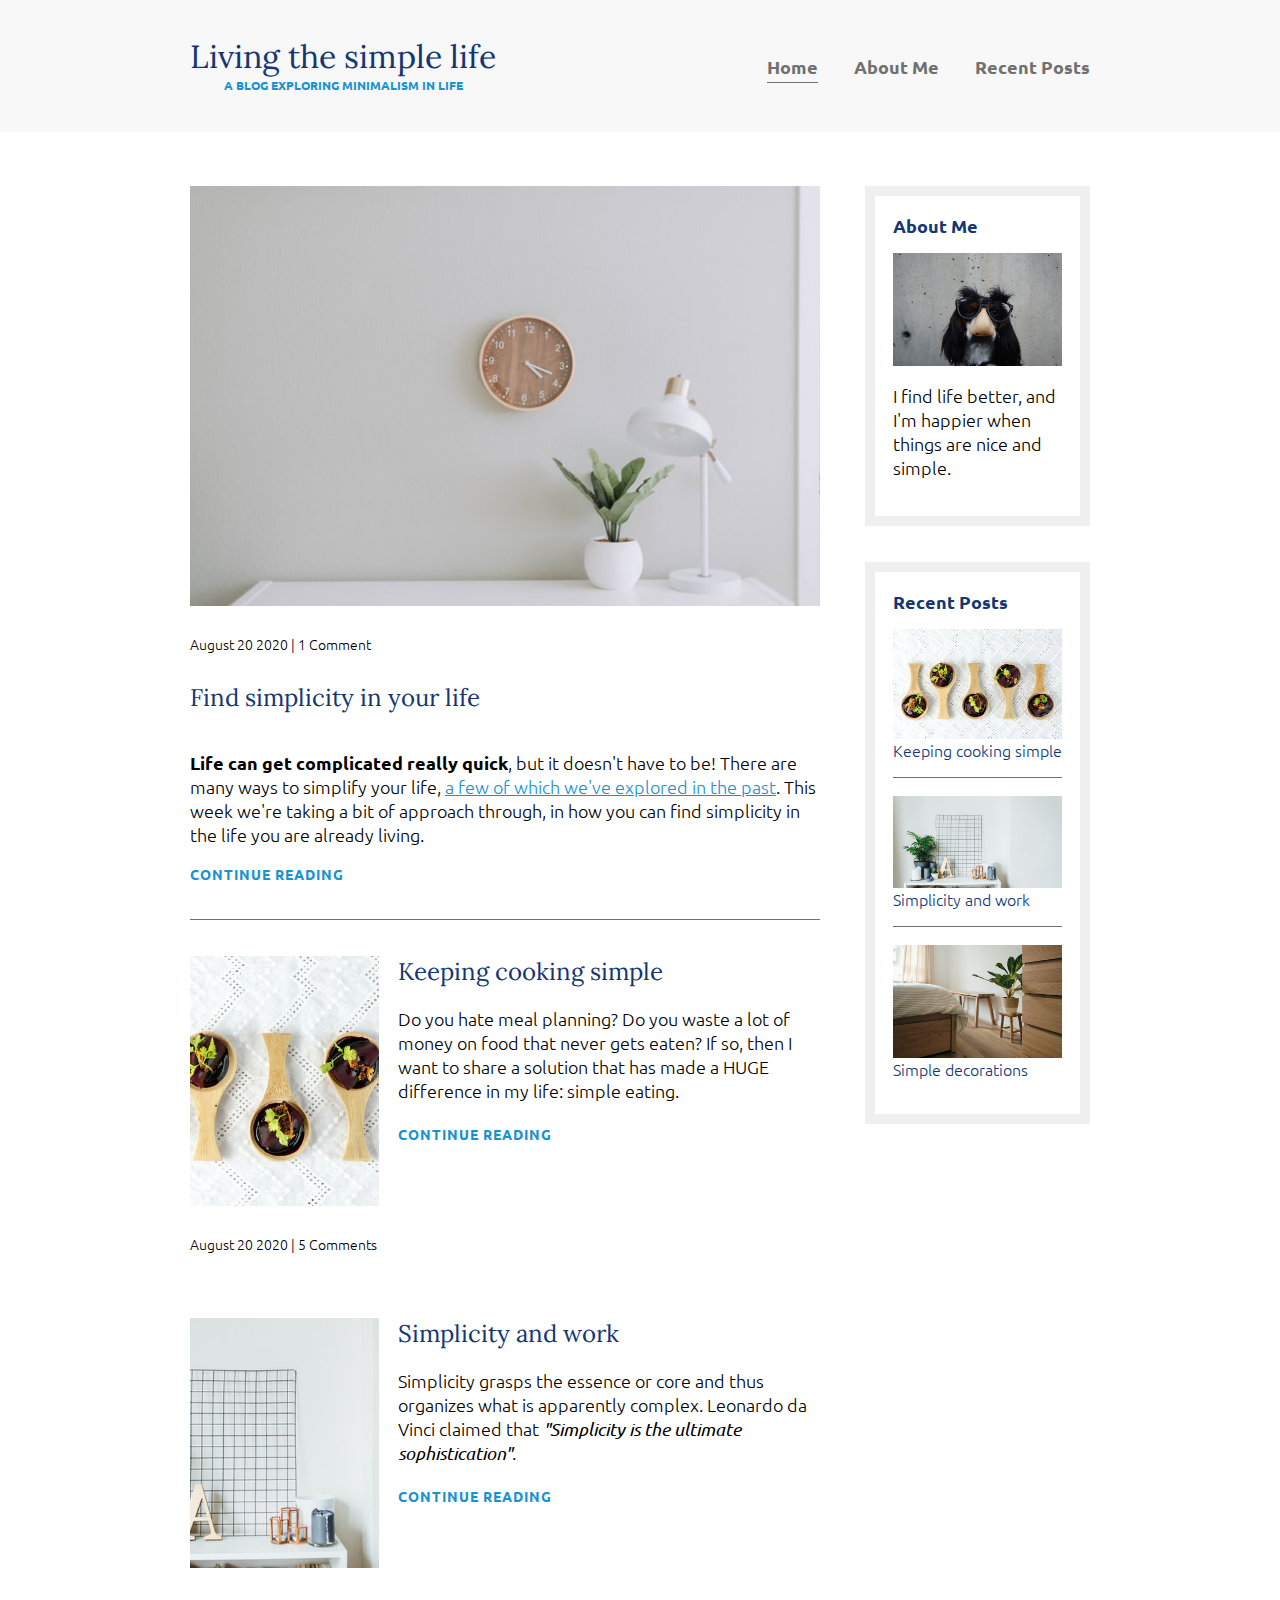
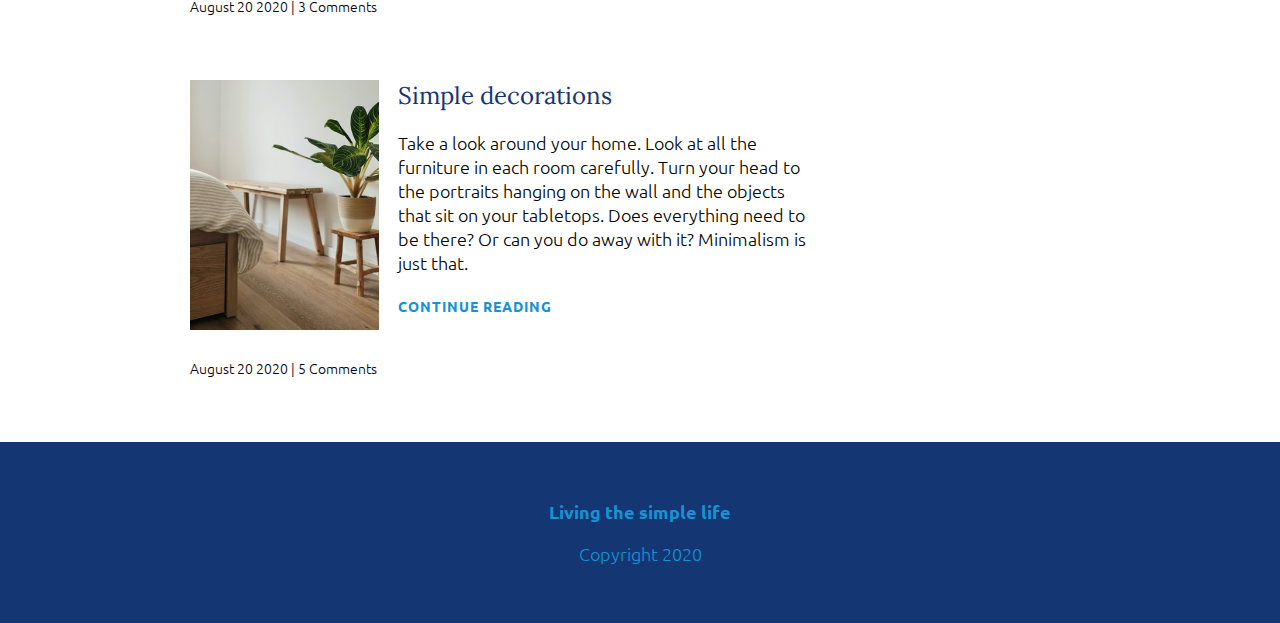
<file: index.html>
<!DOCTYPE html>
<html lang="en">
<head>
  <meta charset="UTF-8">
  <meta name="viewport" content="width=device-width, initial-scale=1">
  <meta name="Author" content="Amanda Ciobanu">
  <link href="https://fonts.googleapis.com/css2?family=Lora&family=Ubuntu:wght@300;400;700&display=swap" rel="stylesheet">
  <link rel="stylesheet" href="style.css">
  <title>Living the simple life</title>
</head>
<body>
  <header>
    <div class="container container-flex">
      <div class="site-title">
        <h1>Living the simple life</h1>
        <p class="sub-title">A blog exploring minimalism in life</p>
      </div>
      <nav>
        <ul>
          <li><a class="current-page" href="index.html">Home</a></li>
          <li><a href="about-me.html">About Me</a></li>
          <li><a href="recent-posts.html">Recent Posts</a></li>
        </ul>
      </nav>
    </div>   <!--close container-->
  </header>

  <div class="container container-flex">
    <main role="main">
      <!--    featured article-->
      <article class="article-featured">
        <h2 class="article-title">Find simplicity in your life</h2>
        <img src="images/desktop.jpg" alt="desktop table with a lamp and clock" class="article-image">
        <p class="article-info"> August 20 2020 | 1 Comment</p>
        <p class="article-body">
          <strong>Life can get complicated really quick</strong>, but it doesn't have to be! There are many ways to simplify your life,
          <a href="">a few of which we've explored in the past</a>. This week we're taking a bit of approach through, in how you can find simplicity in the life you are already living.
        </p>
        <a href="#" class="article-read-more">Continue Reading</a>
      </article>
      
<!--      recent article-->
      <article class="article-recent">
        <div class="article-recent-main">
          <h2 class="article-title">Keeping cooking simple</h2>
          <p class="article-body">
            Do you hate meal planning? Do you waste a lot of money on food that never gets eaten? If so, then I want to share a solution that has made a HUGE difference in my life: simple eating.
          </p>
          <a href="#" class="article-read-more">Continue Reading</a>
        </div>
        <div class="article-recent-secondary">
          <img src="images/cook-simple.jpg" alt="various wood table spoon with chocolate dessert" class="article-image">
          <p class="article-info">
            August 20 2020 | 5 Comments
          </p>
        </div>
      </article>
      <!--      recent article-->
      <article class="article-recent">
        <div class="article-recent-main">
          <h2 class="article-title">Simplicity and work</h2>
          <p class="article-body">
            Simplicity grasps the essence or core and thus organizes what is apparently complex. Leonardo da Vinci claimed that <em>"Simplicity is the ultimate sophistication"</em>.
          </p>
          <a href="#" class="article-read-more">Continue Reading</a>
        </div>
        <div class="article-recent-secondary">
          <img src="images/work-simple.jpg" alt="desktop with few  work items on the topd" class="article-image">
          <p class="article-info">
            August 20 2020 | 3 Comments
          </p>
        </div>
        <!--      recent article-->
      </article><article class="article-recent">
      <div class="article-recent-main">
        <h2 class="article-title">Simple decorations</h2>
        <p class="article-body">
          Take a look around your home. Look at all the furniture in each room carefully. Turn your head to the portraits hanging on the wall and the objects that sit on your tabletops. Does everything need to be there? Or can you do away with it? Minimalism is just that.
        </p>
        <a href="#" class="article-read-more">Continue Reading</a>
      </div>
      <div class="article-recent-secondary">
        <img src="images/decoration-simple.jpg" alt="bed corner with plant on a little table" class="article-image">
        <p class="article-info">
          August 20 2020 | 5 Comments
        </p>
      </div>
    </article>
    </main>
    
<!--    side bar-->
    <aside class="sidebar">
      <div class="sidebar-widget">
        <h2 class="widget-title">About Me</h2>
        <img src="images/profile.jpg" alt="funny dog with glasses" class="widget-image">
        <p class="widget-body">
          I find life better, and I'm happier when things are nice and simple.
        </p>
      </div>
      <div class="sidebar-widget">
        
        <h2 class="widget-title">Recent Posts</h2>
        <div class="widget-recent-post">
          <h3 class="widget-recent-post-title">Keeping cooking simple</h3>
          <img src="images/cook-simple.jpg" alt="" class="widget-image">
        </div>

        <div class="widget-recent-post">
          <h3 class="widget-recent-post-title">Simplicity and work</h3>
          <img src="images/work-simple.jpg" alt="" class="widget-image">
        </div>
        <div class="widget-recent-post">
          <h3 class="widget-recent-post-title">Simple decorations</h3>
          <img src="images/decoration-simple.jpg" alt="" class="widget-image">
        </div>
      </div>
    </aside>

  </div>
  <!--    footer-->
  <footer>
    <p><strong>Living the simple life</strong></p>
    <p>Copyright 2020 </p>
  </footer>
</body>
</html>
</file>
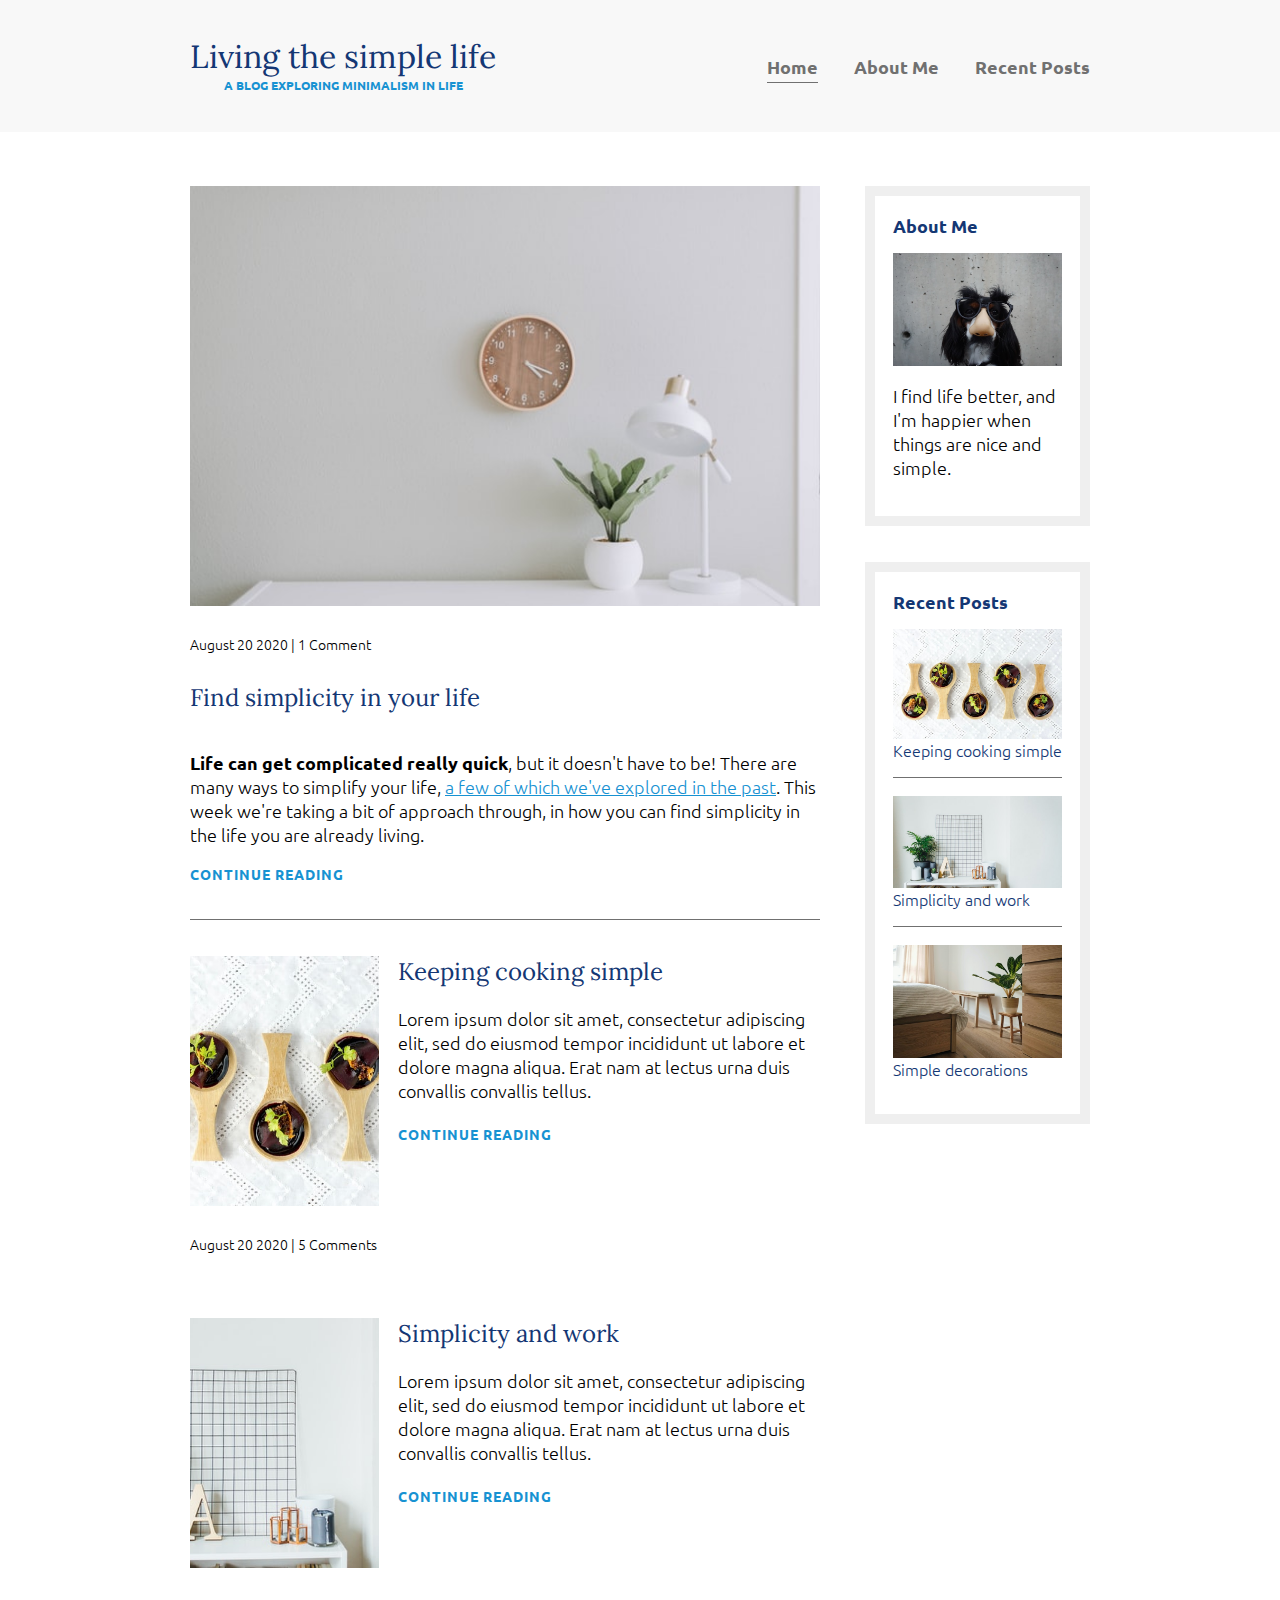
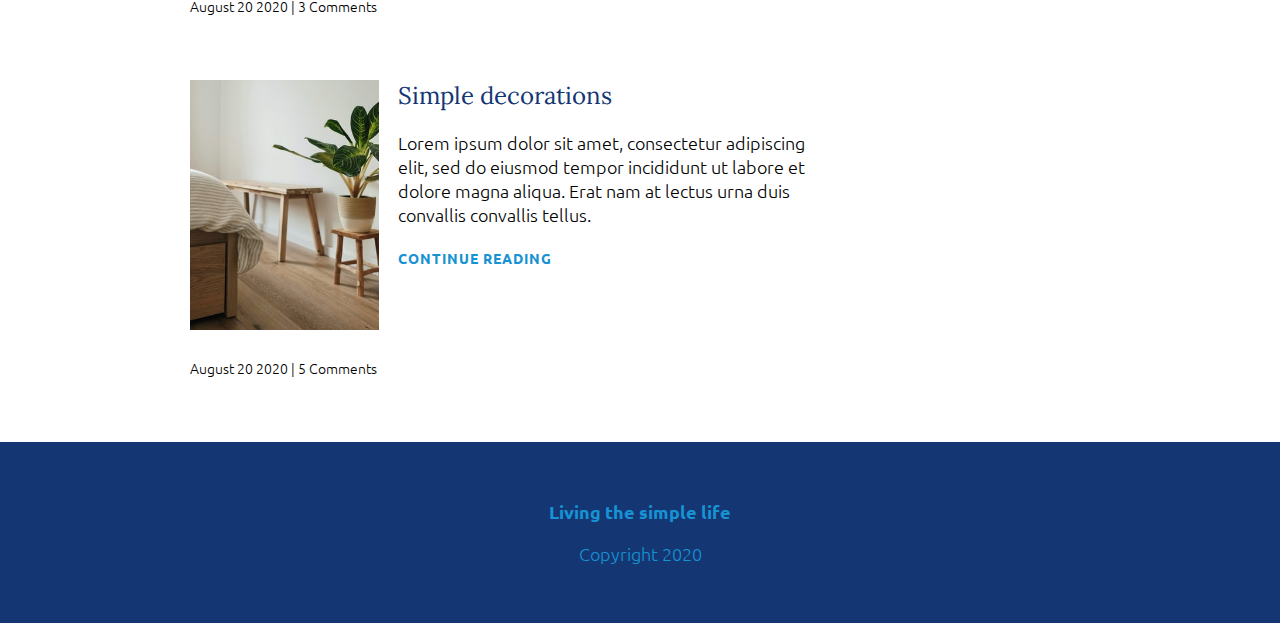
<file: flexbox-navbar/index.html>
<!DOCTYPE html>
<html lang="en">
<head>
  <meta charset="UTF-8">
  <link href="https://fonts.googleapis.com/css2?family=Lora&family=Ubuntu:wght@300;400;700&display=swap" rel="stylesheet">
  <link rel="stylesheet" href="style.css">
  <title>Title</title>
</head>
<body>
  <header>
    <div class="container container-flex">
      <div class="site-title">
        <h1>Living the simple life</h1>
        <p class="sub-title">A blog exploring minimalism in life</p>
      </div>
      <nav>
        <ul>
          <li><a class="current-page" href="#">Home</a></li>
          <li><a href="#">About Me</a></li>
          <li><a href="#">Recent Posts</a></li>
        </ul>
      </nav>
    </div>   <!--close container-->
  </header>

  <div class="container container-flex">
    <main role="main">
      <!--    featured article-->
      <article class="article-featured">
        <h2 class="article-title">Find simplicity in your life</h2>
        <img src="desktop.jpg" alt="desktop table with a lamp and clock" class="article-image">
        <p class="article-info"> August 20 2020 | 1 Comment</p>
        <p class="article-body">
          <strong>Life can get complicated really quick</strong>, but it doesn't have to be! There are many ways to simplify your life,
          <a href="">a few of which we've explored in the past</a>. This week we're taking a bit of approach through, in how you can find simplicity in the life you are already living.
        </p>
        <a href="#" class="article-read-more">Continue Reading</a>
      </article>
      
<!--      recent article-->
      <article class="article-recent">
        <div class="article-recent-main">
          <h2 class="article-title">Keeping cooking simple</h2>
          <p class="article-body">
            Lorem ipsum dolor sit amet, consectetur adipiscing elit, sed do eiusmod tempor incididunt ut labore et dolore magna aliqua. Erat nam at lectus urna duis convallis convallis tellus.
          </p>
          <a href="#" class="article-read-more">Continue Reading</a>
        </div>
        <div class="article-recent-secondary">
          <img src="cook-simple.jpg" alt="various wood table spoon with chocolate dessert" class="article-image">
          <p class="article-info">
            August 20 2020 | 5 Comments
          </p>
        </div>
      </article>
      <!--      recent article-->
      <article class="article-recent">
        <div class="article-recent-main">
          <h2 class="article-title">Simplicity and work</h2>
          <p class="article-body">
            Lorem ipsum dolor sit amet, consectetur adipiscing elit, sed do eiusmod tempor incididunt ut labore et dolore magna aliqua. Erat nam at lectus urna duis convallis convallis tellus.
          </p>
          <a href="#" class="article-read-more">Continue Reading</a>
        </div>
        <div class="article-recent-secondary">
          <img src="work-simple.jpg" alt="desktop with few  work items on the topd" class="article-image">
          <p class="article-info">
            August 20 2020 | 3 Comments
          </p>
        </div>
        <!--      recent article-->
      </article><article class="article-recent">
      <div class="article-recent-main">
        <h2 class="article-title">Simple decorations</h2>
        <p class="article-body">
          Lorem ipsum dolor sit amet, consectetur adipiscing elit, sed do eiusmod tempor incididunt ut labore et dolore magna aliqua. Erat nam at lectus urna duis convallis convallis tellus.
        </p>
        <a href="#" class="article-read-more">Continue Reading</a>
      </div>
      <div class="article-recent-secondary">
        <img src="decoration-simple.jpg" alt="bed corner with plant on a little table" class="article-image">
        <p class="article-info">
          August 20 2020 | 5 Comments
        </p>
      </div>
    </article>
    </main>
    
<!--    side bar-->
    <aside class="sidebar">
      <div class="sidebar-widget">
        <h2 class="widget-title">About Me</h2>
        <img src="profile.jpg" alt="funny dog with glasses" class="widget-image">
        <p class="widget-body">
          I find life better, and I'm happier when things are nice and simple.
        </p>
      </div>
      <div class="sidebar-widget">
        
        <h2 class="widget-title">Recent Posts</h2>
        <div class="widget-recent-post">
          <h3 class="widget-recent-post-title">Keeping cooking simple</h3>
          <img src="cook-simple.jpg" alt="" class="widget-image">
        </div>

        <div class="widget-recent-post">
          <h3 class="widget-recent-post-title">Simplicity and work</h3>
          <img src="work-simple.jpg" alt="" class="widget-image">
        </div>
        <div class="widget-recent-post">
          <h3 class="widget-recent-post-title">Simple decorations</h3>
          <img src="decoration-simple.jpg" alt="" class="widget-image">
        </div>
      </div>
    </aside>

  </div>
  <!--    footer-->
  <footer>
    <p><strong>Living the simple life</strong></p>
    <p>Copyright 2020 </p>
  </footer>
</body>
</html>
</file>
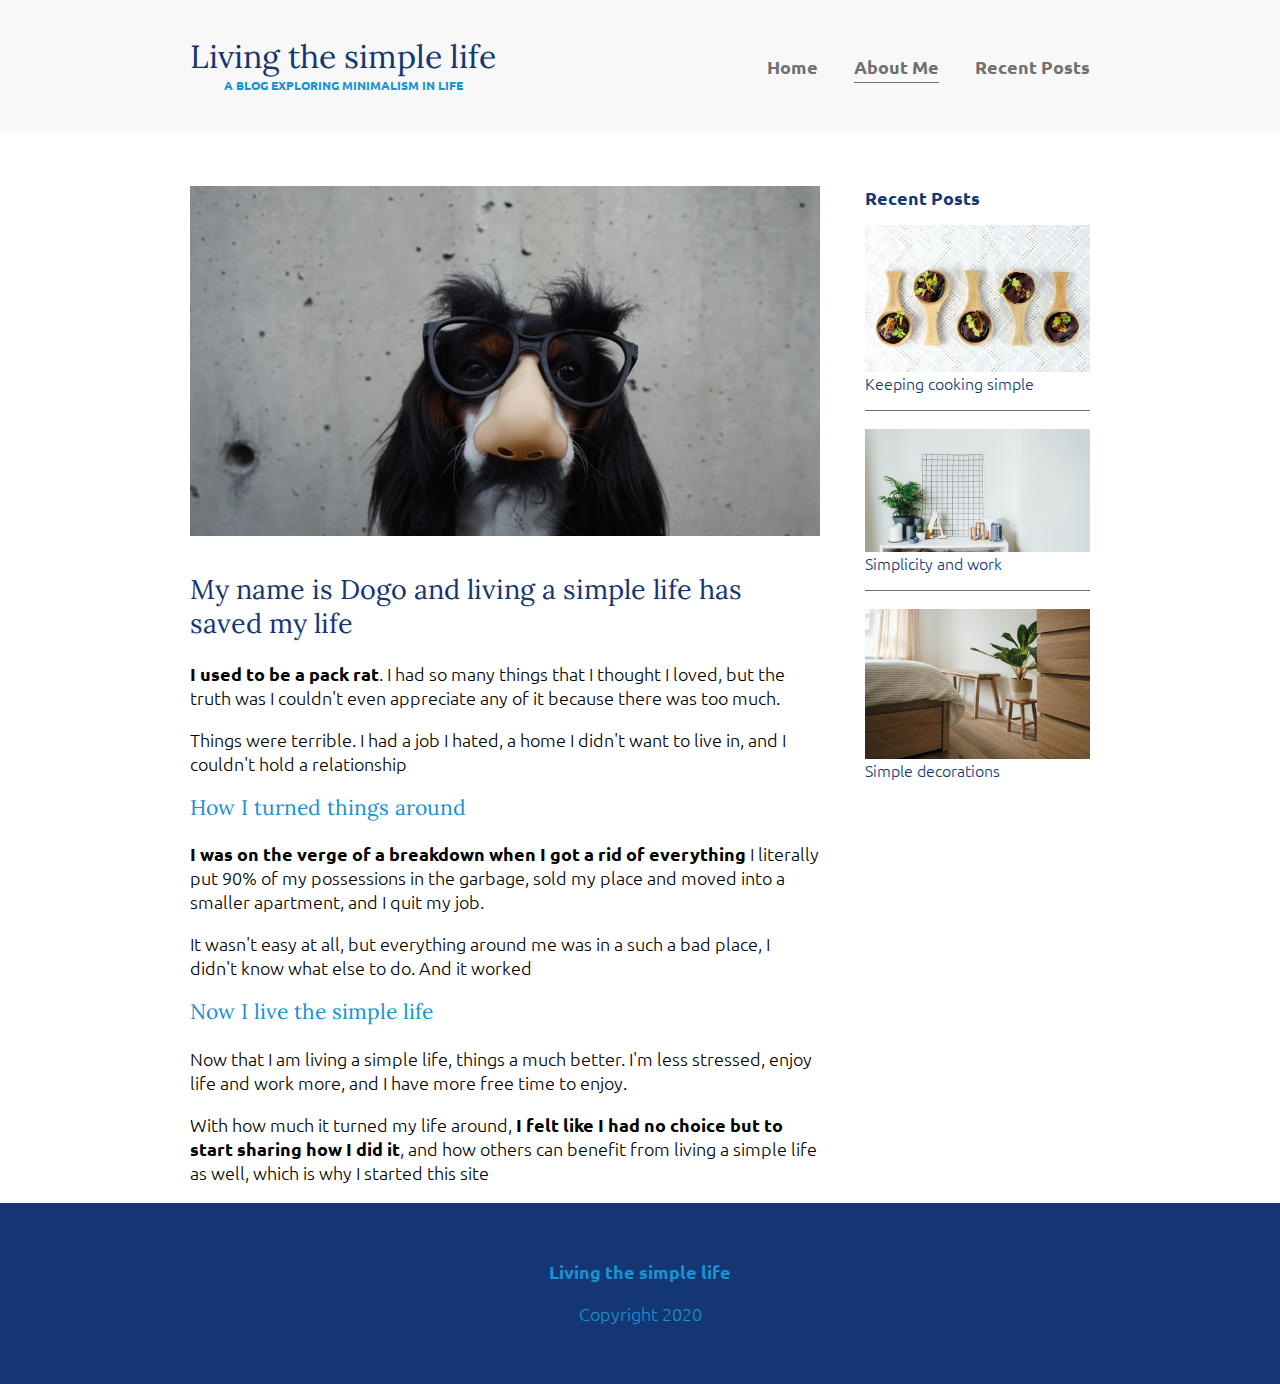
<file: about-me.html>
<!DOCTYPE html>
<html lang="en">
<head>
  <meta charset="UTF-8">
  <meta name="viewport" content="width=device-width, initial-scale=1">
  <meta name="Author" content="Amanda Ciobanu">
  <link href="https://fonts.googleapis.com/css2?family=Lora&family=Ubuntu:wght@300;400;700&display=swap" rel="stylesheet">
  <link rel="stylesheet" href="style.css">
  <title>Living the simple life</title>
</head>
<body>
  <header>
    <div class="container container-flex">
      <div class="site-title">
        <h1>Living the simple life</h1>
        <p class="sub-title">A blog exploring minimalism in life</p>
      </div>
      <nav>
        <ul>
          <li><a href="index.html">Home</a></li>
          <li><a class="current-page" href="about-me.html">About Me</a></li>
          <li><a href="recent-posts.html">Recent Posts</a></li>
        </ul>
      </nav>
    </div>   <!--close container-->
  </header>

  <div class="container container-flex">
    <main role="main">
      <img src="images/profile.jpg" alt="funny dog photo with glasses" class="image-full">
      <h2>My name is Dogo and living a simple life has saved my life </h2>
      <p><strong>I used to be a pack rat</strong>. I had so many things that I thought
      I loved, but the truth was I couldn't even appreciate any of it because there was
      too much.</p>
      <p>Things were terrible. I had a job I hated, a home I didn't want to live
      in, and I couldn't hold a relationship</p>
      
      <h3>How I turned things around</h3>
      <p><strong>I was on the verge of a breakdown when I got a rid of everything</strong>
      I literally put 90% of my possessions in the garbage, sold my place and moved into
      a smaller apartment, and I quit my job.</p>
      <p>It wasn't easy at all, but everything around me was in a such a bad place, I
      didn't know what else to do. And it worked</p>
      
      <h3>Now I live the simple life</h3>
      <p>Now that I am living a simple life, things a much better. I'm less stressed,
      enjoy life and work more, and I have more free time to enjoy.</p>
      <p>With how much it turned my life around, <strong>I felt like I had no choice but
      to start sharing how I did it</strong>, and how others can benefit from living a
      simple life as well, which is why I started this site</p>
    </main>
  
    <!--    side bar-->
    <aside class="sidebar">
      <h2 class="widget-title">Recent Posts</h2>
      <div class="widget-recent-post">
        <h3 class="widget-recent-post-title">Keeping cooking simple</h3>
        <img src="images/cook-simple.jpg" alt="" class="widget-image">
      </div>
      
      <div class="widget-recent-post">
        <h3 class="widget-recent-post-title">Simplicity and work</h3>
        <img src="images/work-simple.jpg" alt="" class="widget-image">
      </div>
      <div class="widget-recent-post">
        <h3 class="widget-recent-post-title">Simple decorations</h3>
        <img src="images/decoration-simple.jpg" alt="" class="widget-image">
      </div>
    </aside>
  </div>
  <!--    footer-->
  <footer>
    <p><strong>Living the simple life</strong></p>
    <p>Copyright 2020 </p>
  </footer>
</body>
</html>
</file>
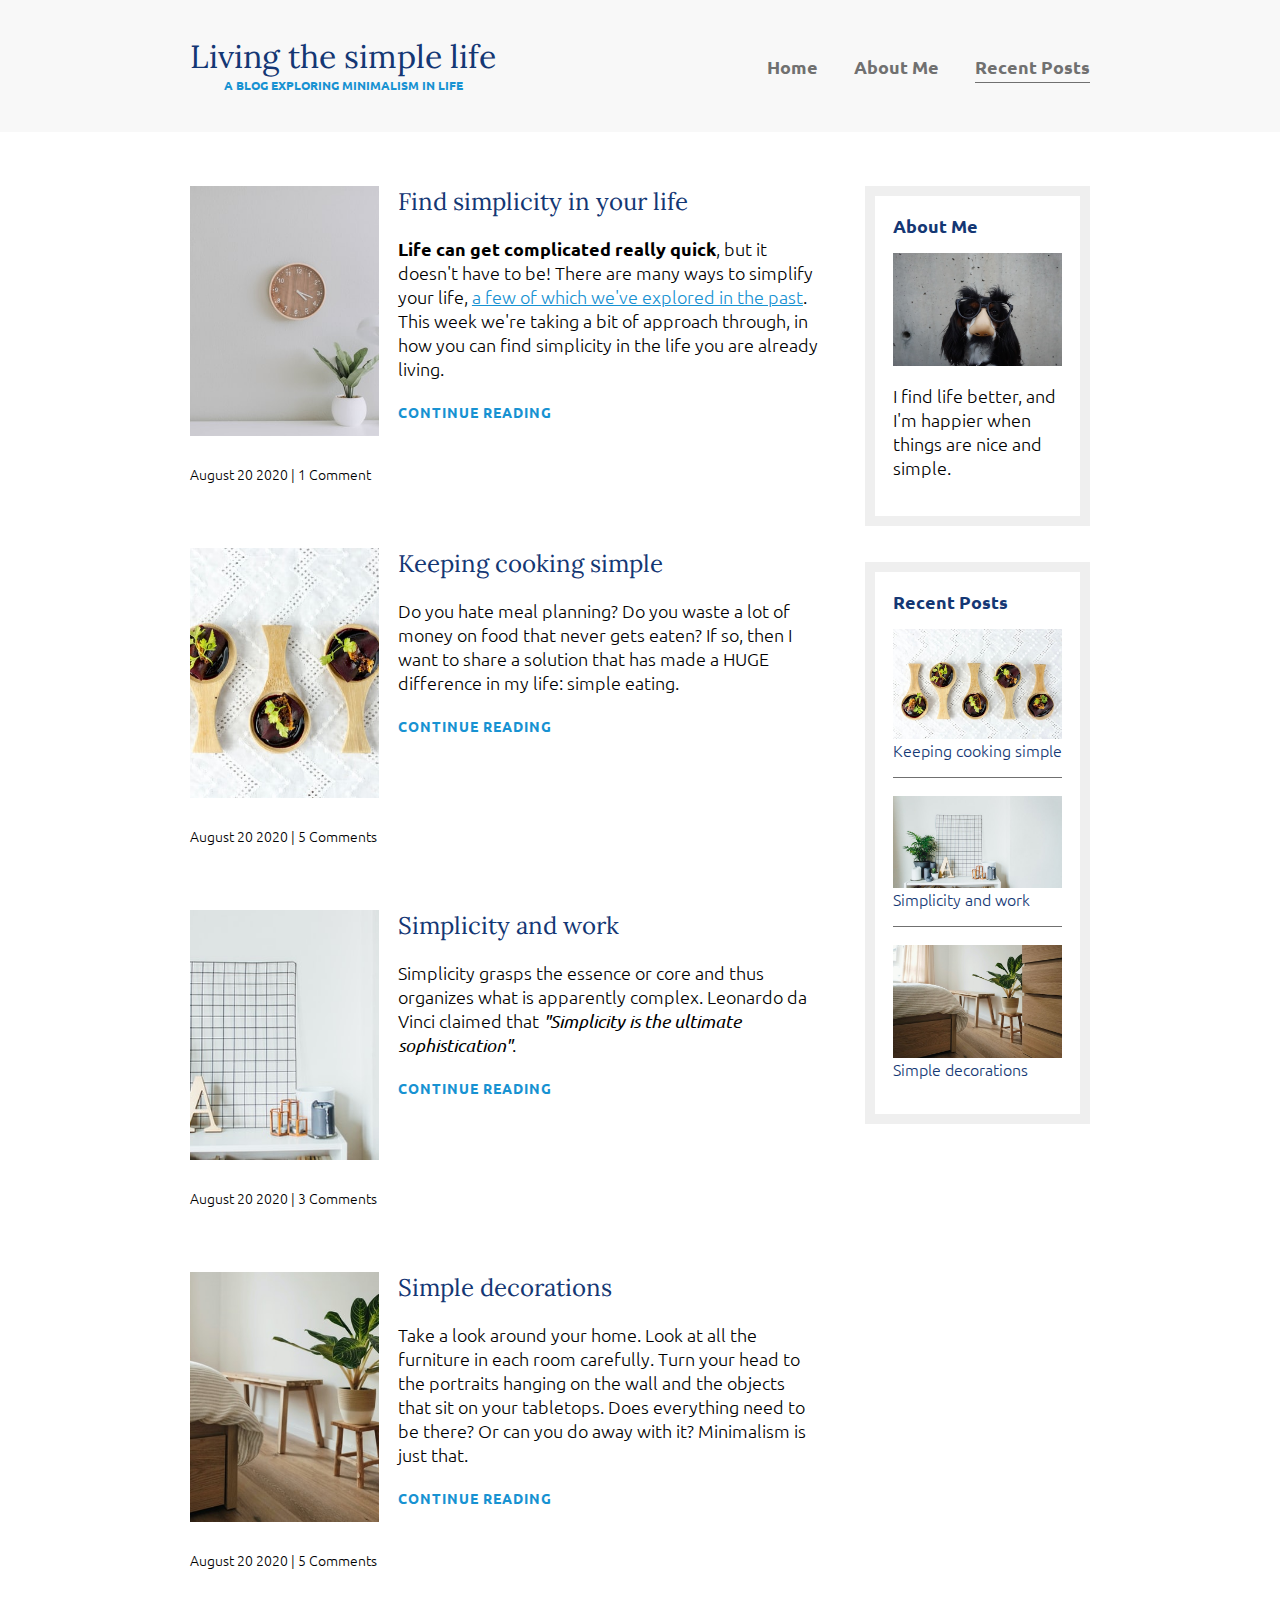
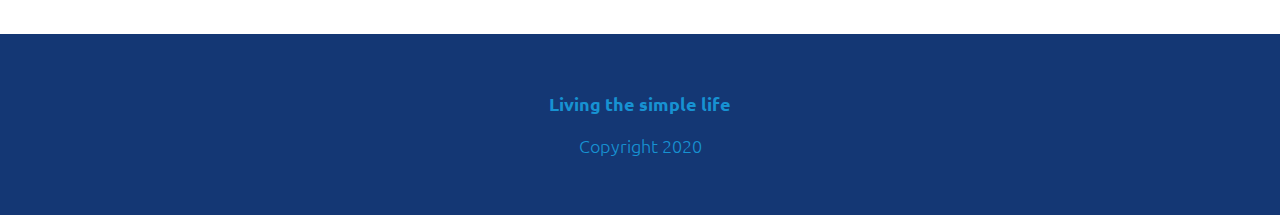
<file: recent-posts.html>
<!DOCTYPE html>
<html lang="en">
<head>
  <meta charset="UTF-8">
  <meta name="viewport" content="width=device-width, initial-scale=1">
  <meta name="Author" content="Amanda Ciobanu">
  <link href="https://fonts.googleapis.com/css2?family=Lora&family=Ubuntu:wght@300;400;700&display=swap" rel="stylesheet">
  <link rel="stylesheet" href="style.css">
  <title>Living the simple life</title>
</head>
<body>
  <header>
    <div class="container container-flex">
      <div class="site-title">
        <h1>Living the simple life</h1>
        <p class="sub-title">A blog exploring minimalism in life</p>
      </div>
      <nav>
        <ul>
          <li><a href="index.html">Home</a></li>
          <li><a href="about-me.html">About Me</a></li>
          <li><a class="current-page" href="recent-posts.html">Recent Posts</a></li>
        </ul>
      </nav>
    </div>   <!--close container-->
  </header>

  <div class="container container-flex">
    <main role="main">
      <!--      recent article-->
      <article class="article-recent">
        <div class="article-recent-main">
          <h2 class="article-title">Find simplicity in your life</h2>
          <p class="article-body">
            <strong>Life can get complicated really quick</strong>, but it doesn't have to be! There are many ways to simplify your life,
            <a href="">a few of which we've explored in the past</a>. This week we're taking a bit of approach through, in how you can find simplicity in the life you are already living.
          </p>
          <a href="#" class="article-read-more">Continue Reading</a>
        </div>
        <div class="article-recent-secondary">
          <img src="images/desktop.jpg" alt="desktop table with a lamp and clock" class="article-image">
          <p class="article-info">
            August 20 2020 | 1 Comment
          </p>
        </div>
      </article>
      
      <!--      recent article-->
      <article class="article-recent">
        <div class="article-recent-main">
          <h2 class="article-title">Keeping cooking simple</h2>
          <p class="article-body">
            Do you hate meal planning? Do you waste a lot of money on food that never gets eaten? If so, then I want to share a solution that has made a HUGE difference in my life: simple eating.
          </p>
          <a href="#" class="article-read-more">Continue Reading</a>
        </div>
        <div class="article-recent-secondary">
          <img src="images/cook-simple.jpg" alt="various wood table spoon with chocolate dessert" class="article-image">
          <p class="article-info">
            August 20 2020 | 5 Comments
          </p>
        </div>
      </article>
      <!--      recent article-->
      <article class="article-recent">
        <div class="article-recent-main">
          <h2 class="article-title">Simplicity and work</h2>
          <p class="article-body">
            Simplicity grasps the essence or core and thus organizes what is apparently complex. Leonardo da Vinci claimed that <em>"Simplicity is the ultimate sophistication"</em>.
          </p>
          <a href="#" class="article-read-more">Continue Reading</a>
        </div>
        <div class="article-recent-secondary">
          <img src="images/work-simple.jpg" alt="desktop with few  work items on the topd" class="article-image">
          <p class="article-info">
            August 20 2020 | 3 Comments
          </p>
        </div>
        <!--      recent article-->
      </article><article class="article-recent">
      <div class="article-recent-main">
        <h2 class="article-title">Simple decorations</h2>
        <p class="article-body">
          Take a look around your home. Look at all the furniture in each room carefully. Turn your head to the portraits hanging on the wall and the objects that sit on your tabletops. Does everything need to be there? Or can you do away with it? Minimalism is just that.        </p>
        <a href="#" class="article-read-more">Continue Reading</a>
      </div>
      <div class="article-recent-secondary">
        <img src="images/decoration-simple.jpg" alt="bed corner with plant on a little table" class="article-image">
        <p class="article-info">
          August 20 2020 | 5 Comments
        </p>
      </div>
    </article>
    </main>
    
    <!--    side bar-->
    <aside class="sidebar">
      <div class="sidebar-widget">
        <h2 class="widget-title">About Me</h2>
        <img src="images/profile.jpg" alt="funny dog with glasses" class="widget-image">
        <p class="widget-body">
          I find life better, and I'm happier when things are nice and simple.
        </p>
      </div>
      <div class="sidebar-widget">
        
        <h2 class="widget-title">Recent Posts</h2>
        <div class="widget-recent-post">
          <h3 class="widget-recent-post-title">Keeping cooking simple</h3>
          <img src="images/cook-simple.jpg" alt="" class="widget-image">
        </div>
        
        <div class="widget-recent-post">
          <h3 class="widget-recent-post-title">Simplicity and work</h3>
          <img src="images/work-simple.jpg" alt="" class="widget-image">
        </div>
        <div class="widget-recent-post">
          <h3 class="widget-recent-post-title">Simple decorations</h3>
          <img src="images/decoration-simple.jpg" alt="" class="widget-image">
        </div>
      </div>
    </aside>
  
  </div>
  <!--    footer-->
  <footer>
    <p><strong>Living the simple life</strong></p>
    <p>Copyright 2020 </p>
  </footer>
</body>
</html>
</file>
<file: style.css>
/*
#F8F8F8
#707070
#1792D2
#143774

Navigation Ubuntu bold 1rem
Subtitle Ubuntu bold 1rem
Title lora 2rem (blog post titles)
Lora 1.5 rem h2
Ubuntu light 1.125 rem text body
Ubuntu bold 0.875 rem continue reading
Ubuntu light 0.875 rem dates
 */



body{
  margin: 0;
  font-family: 'Ubuntu', sans-serif;
  font-size: 1.125rem;
  font-weight: 300;
}

img{
  max-width: 100%;
  display: block;
}

.image-full{
  max-height: 350px;
  width: 100%;
  object-fit: cover;
  margin-bottom: 2em;
}

/*==========================*/
/*      Typography          */
/*==========================*/

h1,
h2,
h3 {
  font-family: 'Lora', serif;
  font-weight: 400;
  color: #143774;
  margin-top: 0;
}

h1 {
  font-size: 2rem;
  margin: 0;
}

h3 {
  color: #1792D2;
}

a {
  color: #1792D2;
}

a:hover,
a:focus {
  color: #143774;
}

strong {
  font-weight: 700;
}

/*logo title*/
.sub-title {
  font-weight: 700;
  color: #1792D2;
  font-size: 0.75rem;
  margin: 0;
  text-transform: uppercase;
}

.article-title{
    font-size: 1.5rem;
}

.article-read-more,
.article-info {
  font-size: .875rem;
}

.article-read-more {
  color: #1792D2;
  text-decoration: none;
  font-weight: 700;
  text-transform: uppercase;
  letter-spacing: 1px;
}

.article-read-more:hover,
.article-read-more:focus {
  color: #143774;
  text-decoration: underline;
}

.article-info{
  margin: 2em 0;
}

.widget-title{
  font-family: 'Ubuntu', sans-serif;
  font-size: 1em;
  font-weight: 700;
}
.widget-recent-post-title{
  order: -1;
  font-size: 1rem;
  font-weight: 300;
  font-family: 'Ubuntu', sans-serif;
  color: #143774;
}

/*==========================*/
/*      Layout              */
/*==========================*/

.container{
  width: 90%;
  max-width: 900px;
  margin: 0 auto;
}

.container-flex{
  display: flex;
  justify-content: space-between;
  flex-direction: column;
}

header{
  text-align: center;
  background: #F8F8F8;
  padding: 2em 0;
  margin-bottom: 3em;
}

footer{
  background-color: #143774;
  color: #1792D2;
  text-align: center;
  padding: 2.2em 0;
}

/*==========================*/
/*      Navigation          */
/*==========================*/

nav ul {
  list-style: none;
  display: flex;
  padding: 0;
  justify-content: center;

}

nav li {
  margin-left: 2em;
}

nav a {
  text-decoration: none;
  color: #707070;
  font-weight: 700;
  padding: .25em 0;
}

nav a:hover,
nav a:focus{
  color: #1792D2;
}

@media (max-width: 675px){
  nav ul {
    flex-direction: column;
  }
  nav li {
    margin: .5em 0;
  }
}

.current-page{
  border-bottom: 1px solid #707070;
}

.current-page:hover{
  border-bottom: 1px solid #707070;
}

/*      articles         */

.article-featured {
  border-bottom: #707070 1px solid;
  padding-bottom: 2em;
  margin-bottom: 2em;
}

.article-recent {
  display: flex;
  flex-direction: column;
  margin-bottom: 2em;
}

/* changes thr order of reading*/

.article-recent-main{
  order: 2;
}

.article-recent-secondary{
  order:1
}


@media (min-width: 675px) {
  .container-flex {
    flex-direction: row;
  }
  main {
    width: 70%;
  }
  aside {
    width: 25%;
    min-width: 200px;
    margin-left: 1em;
  }
  .article-image{
    width: 100%;
    min-height: 250px;
    object-fit: cover;
  }
}

@media (min-width: 675px ){
  .article-recent{
    flex-direction: row;
    justify-content: space-between;
  }
  .article-recent-main{
    width: 67%;
  }

  .article-recent-secondary{
      width: 30%;
  }
  .article-featured{
    display: flex;
    flex-direction: column;

  }
  .article-image{
    order: -2;
  }
  .article-info{
    order: -1;
  }

}

/*    widgets*/

.sidebar-widget{
  border: 10px solid #efefef;
  margin-bottom: 2em;
  padding: 1em;
}

.widget-recent-post{
  display: flex;
  flex-direction: column;
  border-bottom: 1px solid #707070;
  margin-bottom: 1em;
}

.widget-recent-post:last-child{
  border: 0;
  margin: 0;
}

.widget-image{
  order: -2;
}
</file>
<file: flexbox-navbar/style.css>
/*
#F8F8F8
#707070
#1792D2
#143774

Navigation Ubuntu bold 1rem
Subtitle Ubuntu bold 1rem
Title lora 2rem (blog post titles)
Lora 1.5 rem h2
Ubuntu light 1.125 rem text body
Ubuntu bold 0.875 rem continue reading
Ubuntu light 0.875 rem dates
 */



body{
  margin: 0;
  font-family: 'Ubuntu', sans-serif;
  font-size: 1.125rem;
  font-weight: 300;
}

img{
  max-width: 100%;
  display: block;
}

/*==========================*/
/*      Typography          */
/*==========================*/

h1,
h2,
h3 {
  font-family: 'Lora', serif;
  font-weight: 400;
  color: #143774;
  margin-top: 0;
}

h1 {
  font-size: 2rem;
  margin: 0;
}

a {
  color: #1792D2;
}

a:hover,
a:focus {
  color: #143774;
}

strong {
  font-weight: 700;
}

/*logo title*/
.sub-title {
  font-weight: 700;
  color: #1792D2;
  font-size: 0.75rem;
  margin: 0;
  text-transform: uppercase;
}

.article-title{
    font-size: 1.5rem;
}

.article-read-more,
.article-info {
  font-size: .875rem;
}

.article-read-more {
  color: #1792D2;
  text-decoration: none;
  font-weight: 700;
  text-transform: uppercase;
  letter-spacing: 1px;
}

.article-read-more:hover,
.article-read-more:focus {
  color: #143774;
  text-decoration: underline;
}

.article-info{
  margin: 2em 0;
}

.widget-title{
  font-family: 'Ubuntu', sans-serif;
  font-size: 1em;
  font-weight: 700;
}
.widget-recent-post-title{
  order: -1;
  font-size: 1rem;
  font-weight: 300;
  font-family: 'Ubuntu', sans-serif;
}

/*==========================*/
/*      Layout              */
/*==========================*/

.container{
  width: 90%;
  max-width: 900px;
  margin: 0 auto;
}

.container-flex{
  display: flex;
  justify-content: space-between;
  flex-direction: column;
}

header{
  text-align: center;
  background: #F8F8F8;
  padding: 2em 0;
  margin-bottom: 3em;
}

footer{
  background-color: #143774;
  color: #1792D2;
  text-align: center;
  padding: 2.2em 0;
}

/*==========================*/
/*      Navigation          */
/*==========================*/

nav ul {
  list-style: none;
  display: flex;
  padding: 0;
  justify-content: center;

}

nav li {
  margin-left: 2em;
}

nav a {
  text-decoration: none;
  color: #707070;
  font-weight: 700;
  padding: .25em 0;
}

nav a:hover,
nav a:focus{
  color: #1792D2;
}

@media (max-width: 675px){
  nav ul {
    flex-direction: column;
  }
  nav li {
    margin: .5em 0;
  }
}

.current-page{
  border-bottom: 1px solid #707070;
}

.current-page:hover{
  border-bottom: 1px solid #707070;
}

/*      articles         */

.article-featured {
  border-bottom: #707070 1px solid;
  padding-bottom: 2em;
  margin-bottom: 2em;
}

.article-recent {
  display: flex;
  flex-direction: column;
  margin-bottom: 2em;
}

/* changes thr order of reading*/

.article-recent-main{
  order: 2;
}

.article-recent-secondary{
  order:1
}


@media (min-width: 675px) {
  .container-flex {
    flex-direction: row;
  }
  main {
    width: 70%;
  }
  aside {
    width: 25%;
    min-width: 200px;
    margin-left: 1em;
  }
  .article-image{
    width: 100%;
    min-height: 250px;
    object-fit: cover;
  }
}

@media (min-width: 675px ){
  .article-recent{
    flex-direction: row;
    justify-content: space-between;
  }
  .article-recent-main{
    width: 67%;
  }

  .article-recent-secondary{
      width: 30%;
  }
  .article-featured{
    display: flex;
    flex-direction: column;

  }
  .article-image{
    order: -2;
  }
  .article-info{
    order: -1;
  }

}

/*    widgets*/

.sidebar-widget{
  border: 10px solid #efefef;
  margin-bottom: 2em;
  padding: 1em;
}

.widget-recent-post{
  display: flex;
  flex-direction: column;
  border-bottom: 1px solid #707070;
  margin-bottom: 1em;
}

.widget-recent-post:last-child{
  border: 0;
  margin: 0;
}

.widget-image{
  order: -2;
}
</file>
